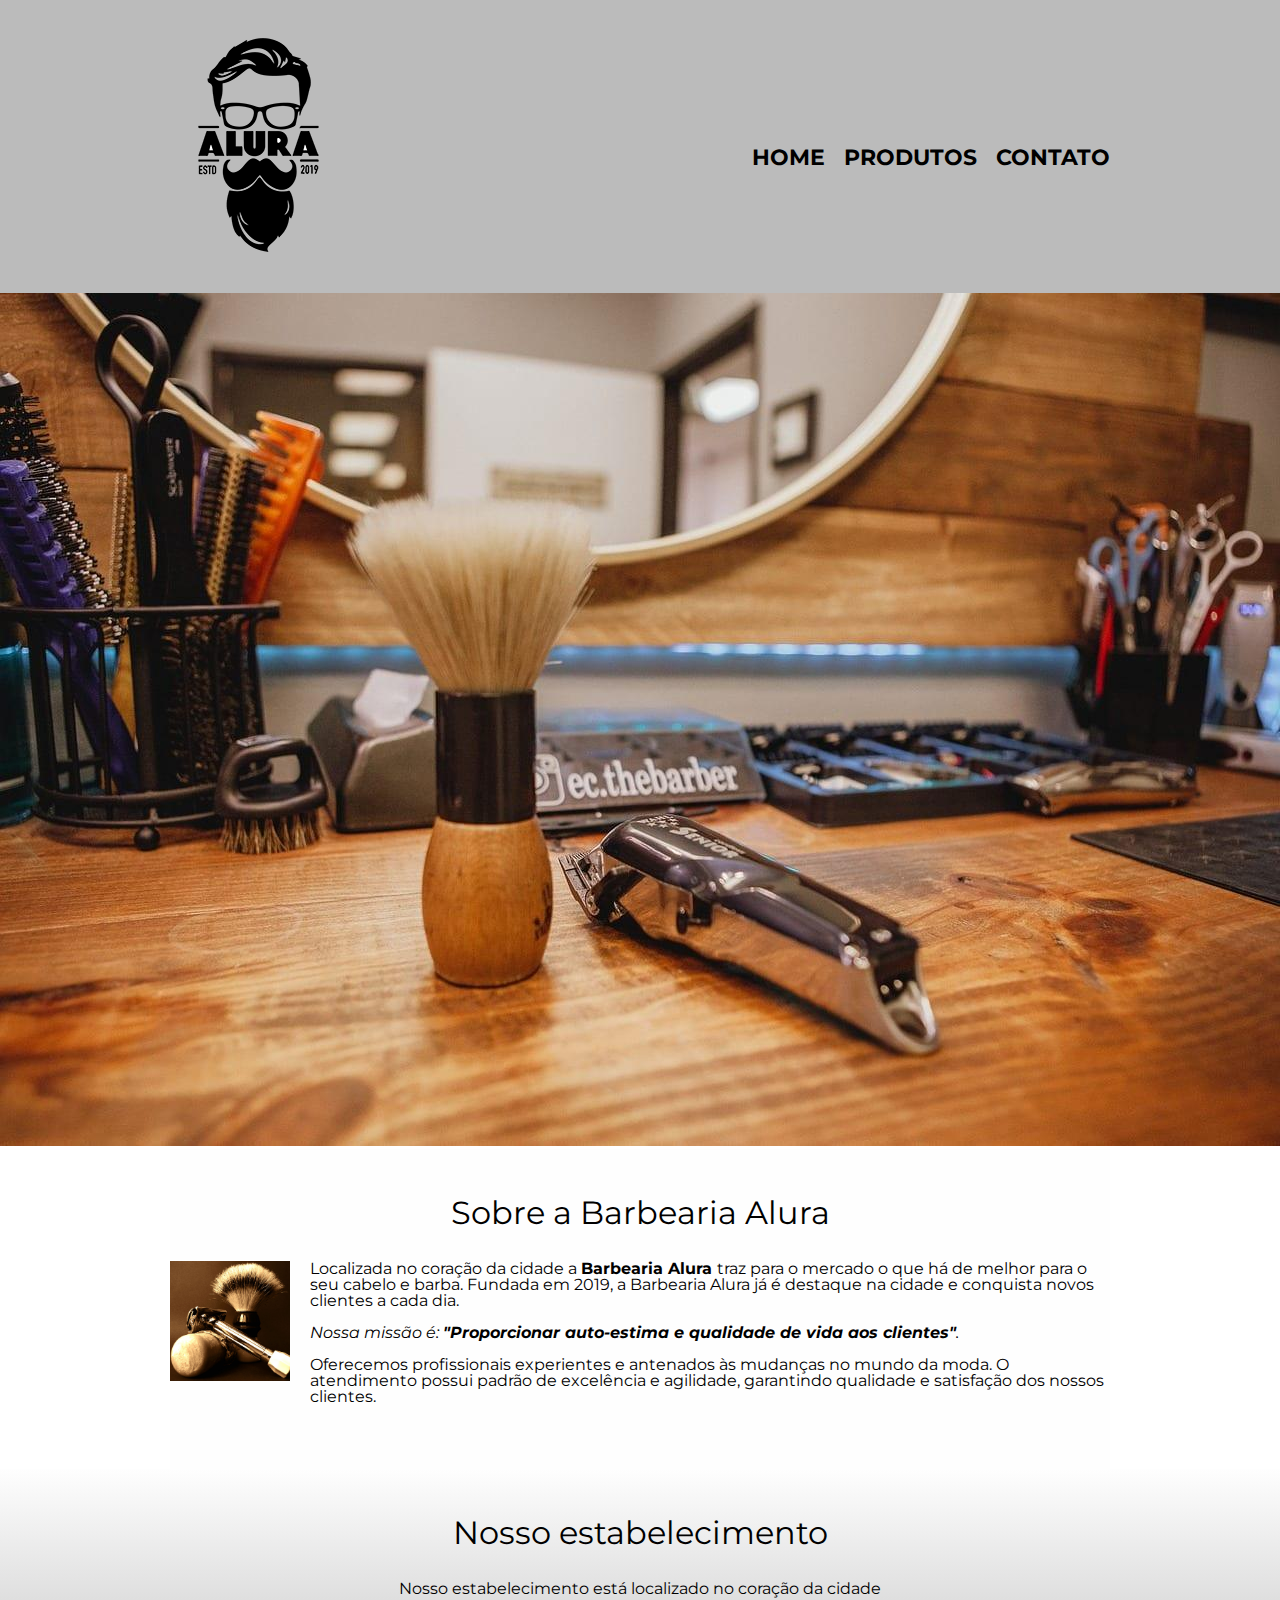
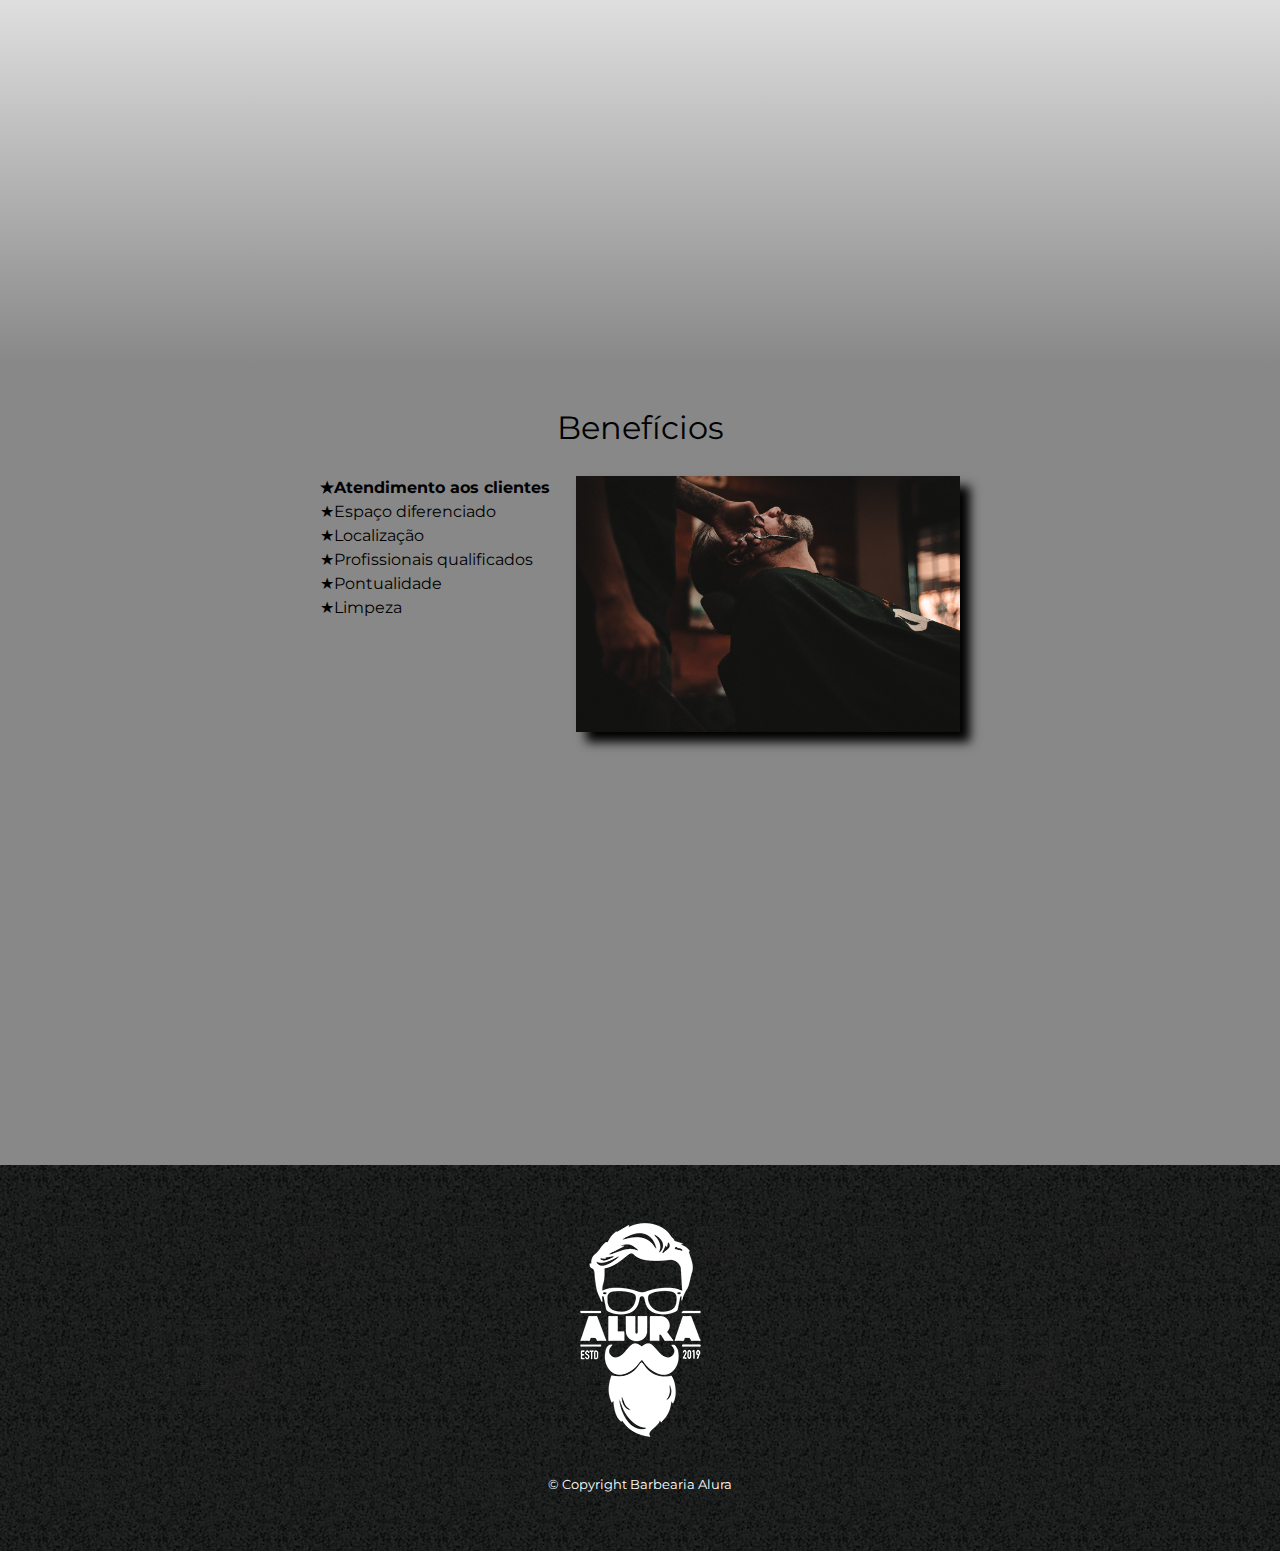
<file: index.html>
<!DOCTYPE html>
<html lang="pt-br">

<head>
    <meta charset="UTF-8">
    <meta name="viewport" content="width=device-width"/>
    <title>Barbearia Alura</title>
    <link rel="stylesheet" href="reset.css">
    <link rel="stylesheet" href="style.css">
    <link href="https://fonts.googleapis.com/css?family=Montserrat&display=swap" rel="stylesheet">
</head>

<body>
    <header>
        <div class="logo-banner">
            <h1>
                <img src="logo.png" alt="Logo da Barbearia Alura" />
            </h1>
            <nav>
                <ul>
                    <li><a href="index.html">Home</a></li>
                    <li><a href="produtos.html">Produtos</a></li>
                    <li><a href="contato.html">Contato</a></li>
                </ul>
            </nav>
        </div>
    </header>

    <img class="banner" src="banner.jpg" alt="foto da barbearia">

    <main>
        <section class="principal">
            <h2 class="titulo-principal">Sobre a Barbearia Alura</h2>

            <img class="utensilios" src="utensilios.jpg" alt="utensilios de um barbeiro">

            <p>Localizada no coração da cidade a <strong>Barbearia Alura </strong>traz para o mercado o que há de melhor
                para o seu cabelo e barba. Fundada em 2019, a Barbearia Alura já é destaque na cidade e conquista novos
                clientes a cada dia.</p>

            <p id="missao"> <em>Nossa missão é: <strong>"Proporcionar auto-estima e qualidade de vida aos
                        clientes"</strong>.</em></p>

            <p>Oferecemos profissionais experientes e antenados às mudanças no mundo da moda. O atendimento possui
                padrão de excelência e agilidade, garantindo qualidade e satisfação dos nossos clientes.</p>
        </section>

        <section class="mapa">
            <h2 class="titulo-principal">Nosso estabelecimento</h2>
            <p>Nosso estabelecimento está localizado no coração da cidade</p>

            <div class="mapa-conteudo">
                <iframe
                    src="https://www.google.com/maps/embed?pb=!1m18!1m12!1m3!1d3656.4483278365396!2d-46.63466568562861!3d-23.588249068469487!2m3!1f0!2f0!3f0!3m2!1i1024!2i768!4f13.1!3m3!1m2!1s0x94ce5a2b2ed7f3a1%3A0xab35da2f5ca62674!2sCaelum!5e0!3m2!1spt-BR!2sbr!4v1568814489656!5m2!1spt-BR!2sbr"
                    width="100%" height="300" frameborder="0" style="border:0;" allowfullscreen=""></iframe>
            </div>
        </section>

        <section class="beneficios">
            <h3 class="titulo-principal">Benefícios</h3>
            <div class="conteudo-beneficios">
                <ul class="lista-beneficios">
                    <li class="itens">Atendimento aos clientes</li>
                    <li class="itens">Espaço diferenciado</li>
                    <li class="itens">Localização</li>
                    <li class="itens">Profissionais qualificados</li>
                    <li class="itens">Pontualidade</li>
                    <li class="itens">Limpeza</li>
                </ul><img class="imagembeneficios" src="beneficios.jpg" alt="beneficios">
            </div>
            
            <div class="video">
                <iframe width="100%" height="315" src="https://www.youtube.com/embed/wcVVXUV0YUY" frameborder="0"
                    allow="accelerometer; autoplay; encrypted-media; gyroscope; picture-in-picture"
                    allowfullscreen></iframe>
            </div>
            </div>
    </main>

    <footer>
        <img src="logo-branco.png" alt="logo-rodape">
        <p class="copyright">&copy; Copyright Barbearia Alura</p>
    </footer>
</body>

</html>
</file>
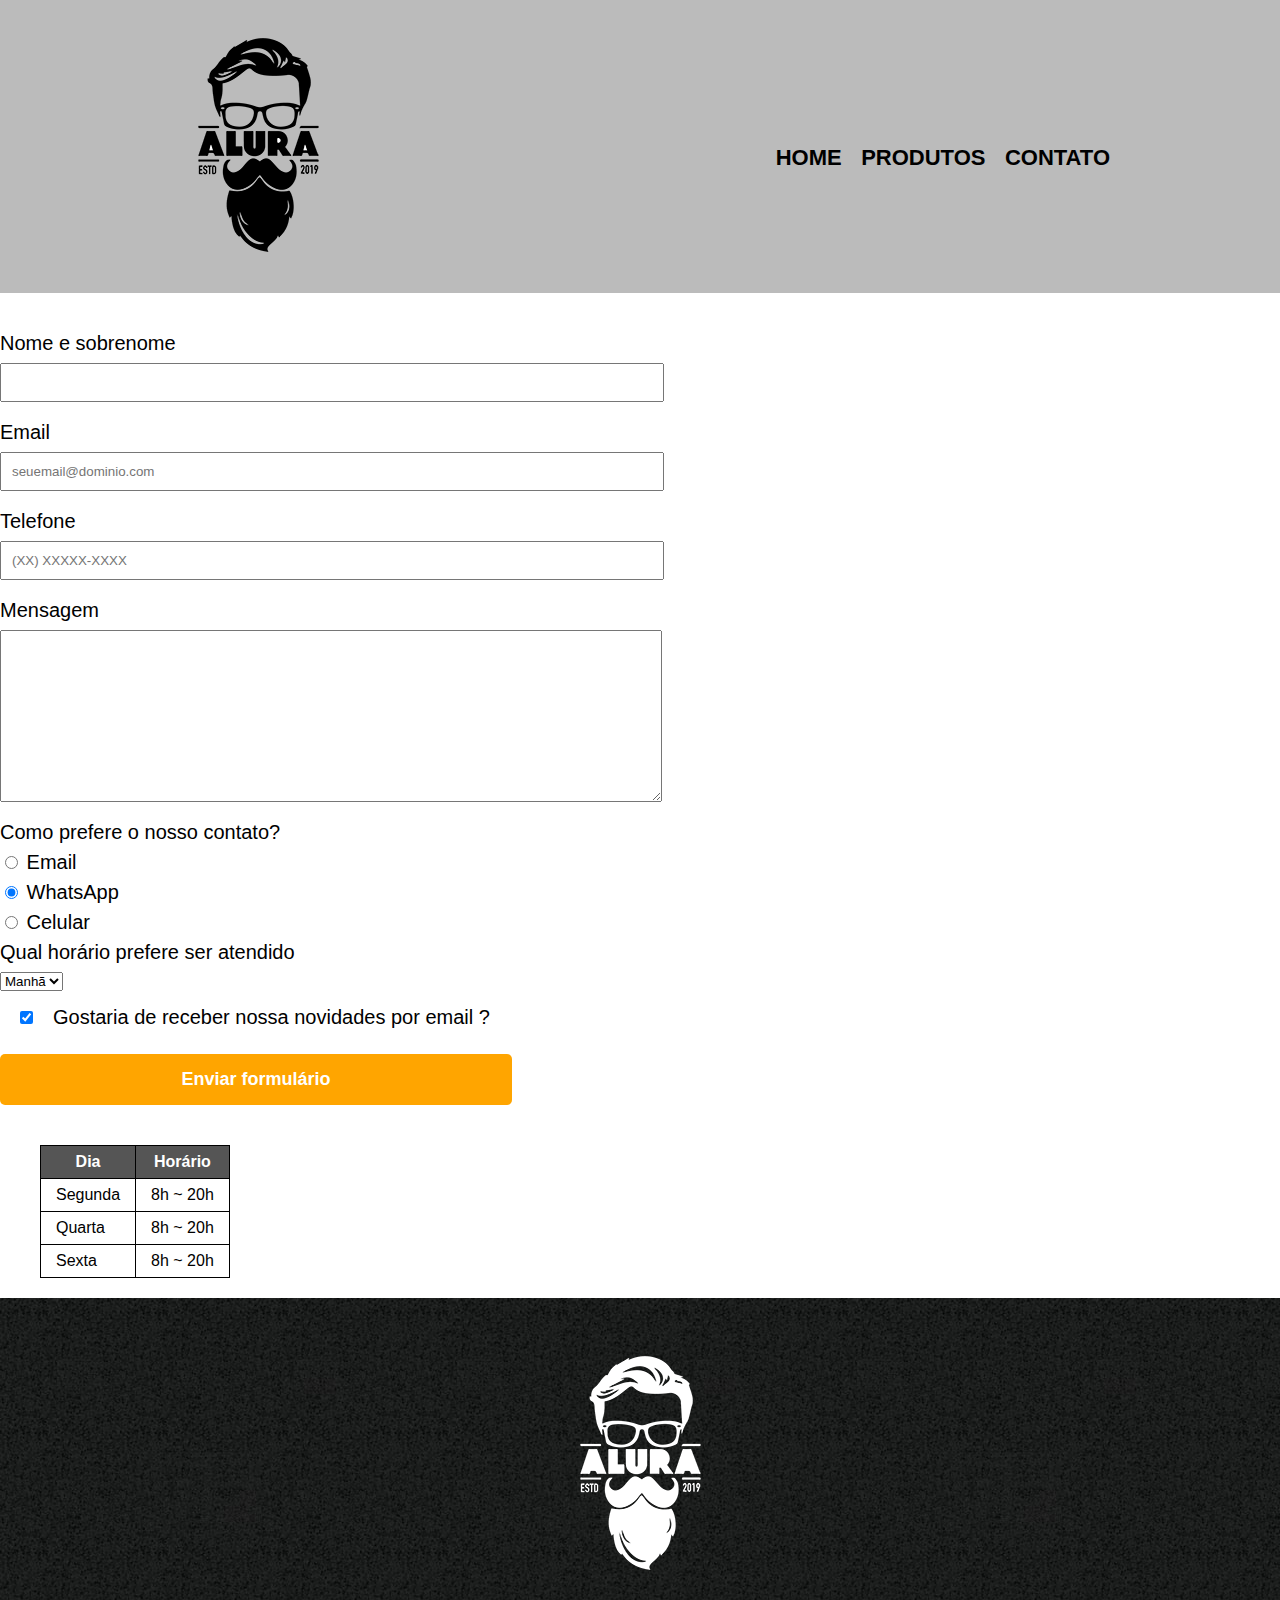
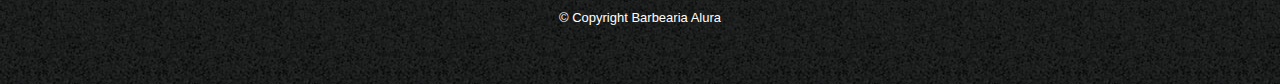
<file: contato.html>
<!DOCTYPE html>
<html>

<head>
    <meta charset="UTF-8" />
    <meta name="viewport" content="width=device-width"/>
    <title>Contato</title>
    <link rel="stylesheet" href="reset.css" />
    <link rel="stylesheet" href="style.css" />
</head>

<body>
    <header>
        <div class="logo-banner">
            <h1>
                <img src="logo.png" alt="Logo da Barbearia Alura" />
            </h1>
            <nav>
                <ul>
                    <li><a href="index.html">Home</a></li>
                    <li><a href="produtos.html">Produtos</a></li>
                    <li><a href="contato.html">Contato</a></li>
                </ul>
            </nav>
        </div>
    </header>

    <main>
        <form>

            <fieldset>
                <label for="nomesobrenome">Nome e sobrenome</label>
                <input type="text" id="nomesobrenome" class="input-padrao" required>

                <label for="email">Email</label>
                <input type="email" name="email" id="email" class="input-padrao" required
                    placeholder="seuemail@dominio.com">

                <label for="telefone">Telefone</label>
                <input type="tel" name="telefone" id="telefone" class="input-padrao" required
                    placeholder="(XX) XXXXX-XXXX">

                <label for="mensagem">Mensagem</label>
                <textarea cols="50" rows="10" id="mensagem" class="input-padrao" required></textarea>
            </fieldset>
            <fieldset>
                <legend>Como prefere o nosso contato?</legend>
                <label for="pref-contato"><input type="radio" id="pref-contato" name="contato"> Email</label>

                <label for="pref-contato2"><input type="radio" id="pref-contato2" name="contato" checked>
                    WhatsApp</label>

                <label for="pref-contato3"><input type="radio" id="pref-contato3" name="contato"> Celular</label>

            </fieldset>

            <fieldset>
                <legend>Qual horário prefere ser atendido</legend>
                <select>
                    <option value="horario">Manhã</option>
                    <option value="horario">Tarde</option>
                    <option value="horario">Noite</option>
                </select>
            </fieldset>
            <label><input class="checkbox" type="checkbox" checked>Gostaria de receber nossa novidades por email
                ?</label>


            <input type="submit" value="Enviar formulário" class="enviar">
        </form>

        <table class="horarios">
            <thead>
                <tr>
                    <th>Dia</th>
                    <th>Horário</th>
                </tr>
            </thead>
            <tbody>
                <tr>
                    <td>Segunda</td>
                    <td>8h ~ 20h</td>
                </tr>
                <tr>
                    <td>Quarta</td>
                    <td>8h ~ 20h</td>
                </tr>
                <tr>
                    <td>Sexta</td>
                    <td>8h ~ 20h</td>
                </tr>
            </tbody>
        </table>

    </main>


    <footer>
        <img src="logo-branco.png" alt="Logo da Barbearia Alura">
        <p class="copyright">&copy; Copyright Barbearia Alura</p>
    </footer>
</body>

</html>
</file>
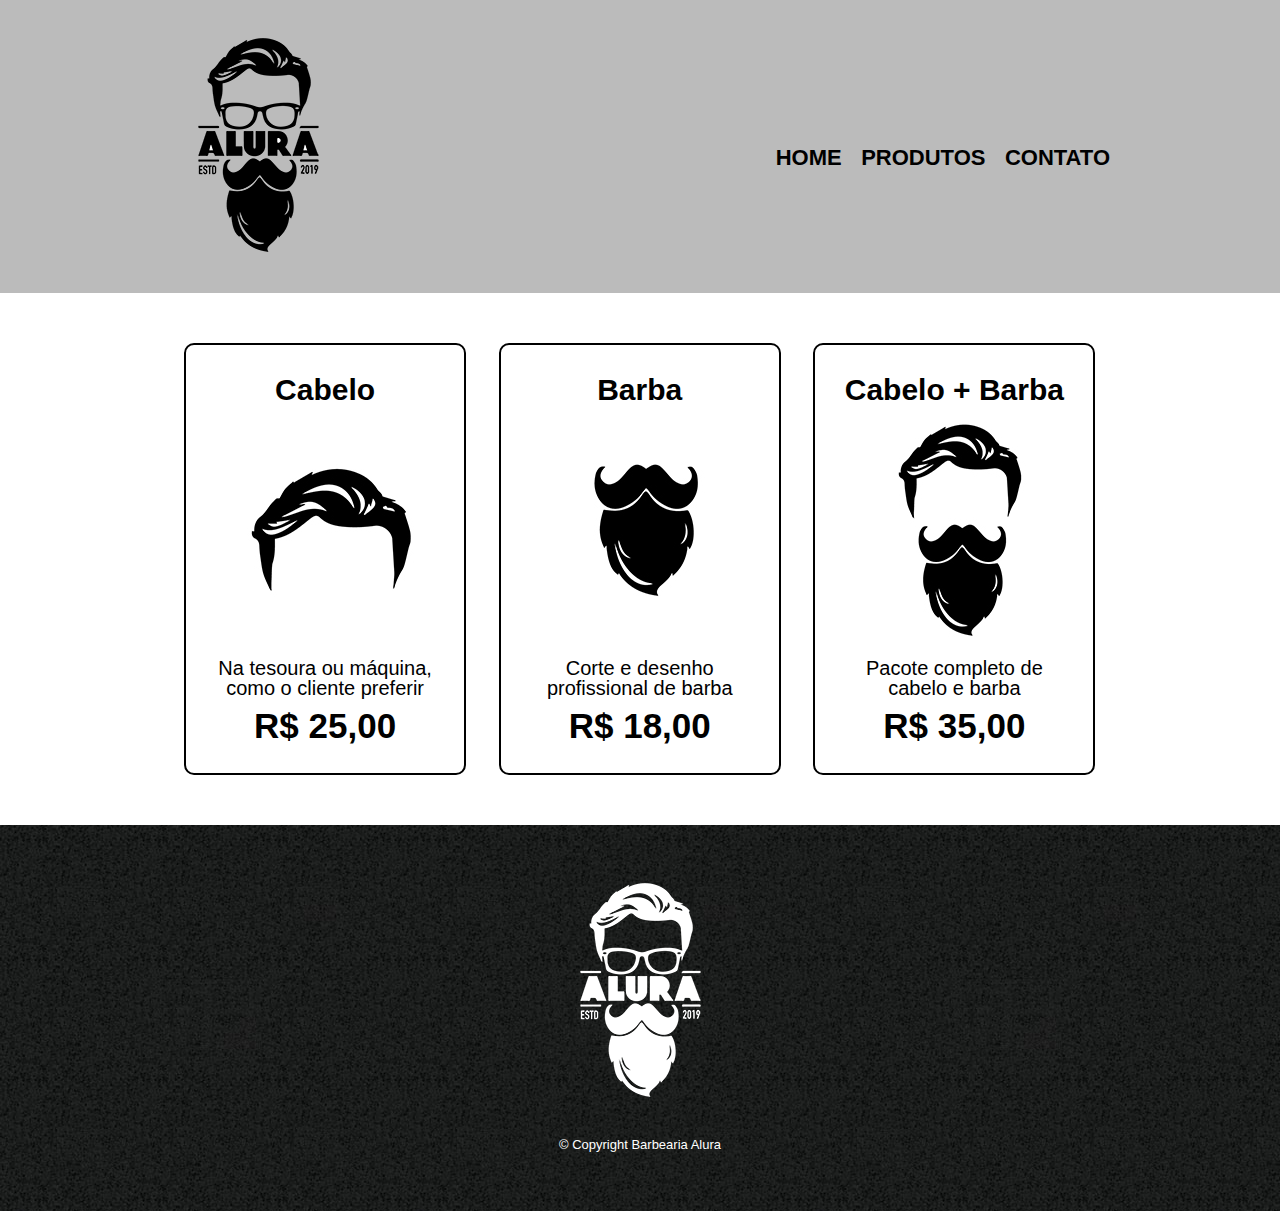
<file: produtos.html>
<!DOCTYPE html>
<html>
  <head>
    <meta charset="UTF-8" />
    <meta name="viewport" content="width=device-width"/>
    <title>Produtos</title>
    <link rel="stylesheet" href="reset.css" />
    <link rel="stylesheet" href="style.css" />
  </head>

  <body>
    <header>
      <div class="logo-banner">
        <h1>
          <img src="logo.png" alt="logo" />
        </h1>
        <nav>
          <ul>
            <li><a href="index.html">Home</a></li>
            <li><a href="produtos.html">Produtos</a></li>
            <li><a href="contato.html">Contato</a></li>
          </ul>
        </nav>
      </div>
    </header>

    <main>
      <ul class="produtos">
        <li>
            <h2>Cabelo</h2>
            <img src="cabelo.jpg" alt="cabelo">
            <p class="descricao">Na tesoura ou máquina, como o cliente preferir</p>
            <p class="preco">R$ 25,00</p>
        </li>
        <li>
            <h2>Barba</h2>
            <img src="barba.jpg" alt="barba">
            <p class="descricao">Corte e desenho profissional de barba</p>
            <p class="preco">R$ 18,00</p>
        </li>
        <li>
            <h2>Cabelo + Barba</h2>
            <img src="cabelo+barba.jpg" alt="cabelo-barba">
            <p class="descricao">Pacote completo de cabelo e barba</p>
            <p class="preco">R$ 35,00</p>
        </li>
      </ul>
    </main>

    <footer>
      <img src="logo-branco.png" alt="logo-rodape">
      <p class="copyright">&copy; Copyright Barbearia Alura</p>
    </footer>
  </body>
</html>
</file>
<file: style.css>
body{
  font-family: 'Montserrat', sans-serif;
}

header {
  background: #bbbbbb;
  padding: 20px;
}

.logo-banner {
  position: relative;
  width: 940px;
  margin: 0 auto;
}

nav {
  position: absolute;
  top: 126.5px;
  right: 0;
}

nav li {
  display: inline;
  margin: 0 0 0 15px;
}

nav a {
  text-transform: uppercase;
  color: black;
  font-weight: bold;
  font-size: 22px;
  text-decoration: none;
}

nav a:hover {
  color: #c78c19;
  text-decoration: underline;
}

.produtos {
  width: 940px;
  margin: 50px auto;
}

.produtos li {
  display: inline-block;
  text-align: center;
  width: 30%;
  vertical-align: top;
  margin: 0 1.5%;
  padding: 30px 20px;
  box-sizing: border-box;
  border: 2px solid black;
  border-radius: 10px;
}

.produtos li:hover {
  border-color: #c78c19;
}

.produtos li:hover h2 {
  font-size: 34px;
}

.produtos li:active {
  border-color: green;
}

.produtos h2 {
  font-size: 30px;
  font-weight: bold;
}

.produtos .descricao {
  font-size: 20px;
}

.produtos .preco {
  font-size: 35px;
  font-weight: bolder;
  margin: 10px 0 0;
}

footer {
  text-align: center;
  background: url("bg.jpg");
  padding: 40px 0;
}

.copyright {
  color: white;
  font-size: 13px;
  margin: 20px 0;
}

main {
  
}

form {
  margin: 40px 0;
}

form label,
form legend {
  display: block;
  font-size: 20px;
  margin: 0 0 10px;
}

.input-padrao {
  display: block;
  margin: 0 0 20px;
  padding: 10px 10px;
  width: 50%;
}

.checkbox {
  margin: 20px 20px;
}

.enviar {
  width: 40%;
  padding: 15px 0;
  background: orange;
  color: white;
  font-weight: bold;
  font-size: 18px;
  border: none;
  border-radius: 5px;
  transition: 1s all;
  cursor: pointer;
}

.enviar:hover {
  background: darkorange;
  transform: scale(1.2);
}

.horarios{
  margin: 20px 40px;
}

thead{
  background: #555555;
  color:white;
  font-weight: bold;
  
}

td, th{
  border:solid black 1px;
  padding: 8px 15px
}

/* CSS da página principal */

.banner{
  width: 100%;
}

.titulo-principal{
  text-align: center;
  font-size: 2em;
  margin: 0 0 1em;
  clear: left;
}

.principal{
  padding: 3em 0;
  background: #FEFEFE;
  width: 940px;
  margin: 0 auto;
}

.principal p{
  margin: 0 0 1em;
}

.principal strong {
  font-weight: bold;
}

.principal em{
  font-style: italic;
}

.utensilios{
  width: 120px;
  float: left;
  margin: 0 20px 20px 0;
}

.mapa{
  padding: 3em;
  background: linear-gradient(#FEFEFE, #888888);
}
.mapa p{
  text-align: center;
  margin: 1em;
}

.mapa-conteudo{
  width: 940px;
  margin: 0 auto
}

.beneficios{
  padding: 3em 0;
  background: #888888;
}

.conteudo-beneficios{
  width: 640px;
  margin: 0 auto;
}

.lista-beneficios{
  width: 40%;
  display: inline-block;
  vertical-align: top;
}

.itens {
  line-height: 1.5;
}

.itens:first-child{
  font-weight: bold;
}

.itens::before{
  content: "★";
}

.imagembeneficios{
  width: 60%;
  opacity: 1;
  transition: 400ms;
  box-shadow: 10px 10px 10px #000000;
}

.imagembeneficios:hover{
  opacity: 0.3;
}

.video{
  width: 560px;
  margin: 2em auto;
}

@media screen and (max-width: 480px ){
  .logo-banner, .principal, .conteudo-beneficios, .mapa-conteudo, .video, .produtos, .produtos li,fieldset, .horarios{
    width: auto;
  }

  .produtos li{
    margin: 1em;
  }

  h1, fieldset, fieldset input{
    text-align: center;
  }

  .input-padrao, .horarios, .enviar {
    margin: 0 auto 20px;
  }

  nav{
    position: static;
  }

  .lista-beneficios, .imagembeneficios, .produtos{
    width: 100%;
  }

}
</file>
